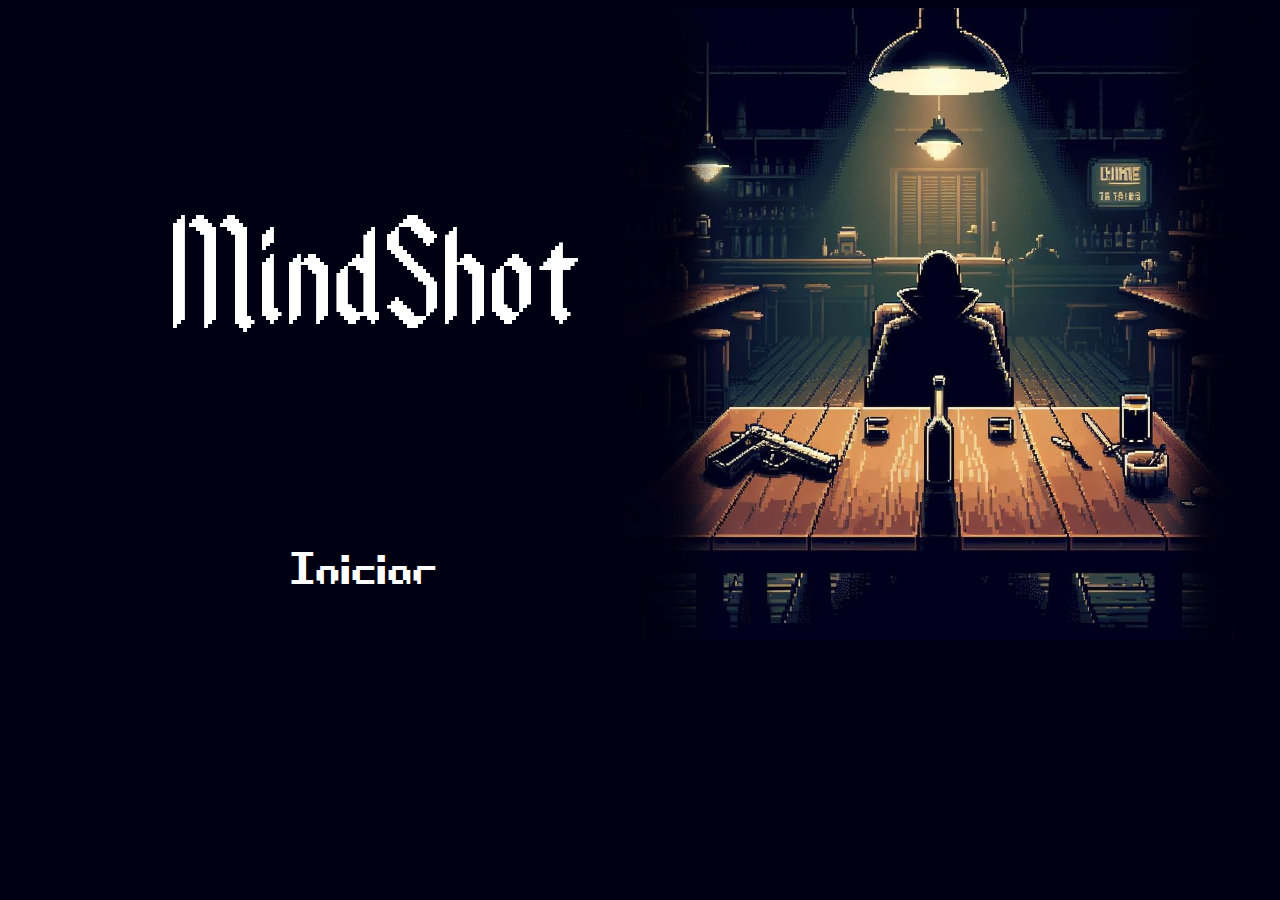
<file: html/index.html>
<!DOCTYPE html>
<html lang="pt-br">
<head>
    <meta charset="UTF-8">
    <meta name="viewport" content="width=device-width, initial-scale=1.0">
    <link rel="stylesheet" type="text/css" href="../css/style.css" media="screen" />
    <title>MindShot</title>
</head>
<body>
        <div id="container">
            <div id = "titulo">
                <h1 id = "nome">MindShot</h1>
                <a href="introducao.html">
                    <button id="botao">Iniciar</button>
                </a>
            </div>
            <img id = "menu" src="../imagens/menu.jfif">
        </div>
</body>
</html>
</file>
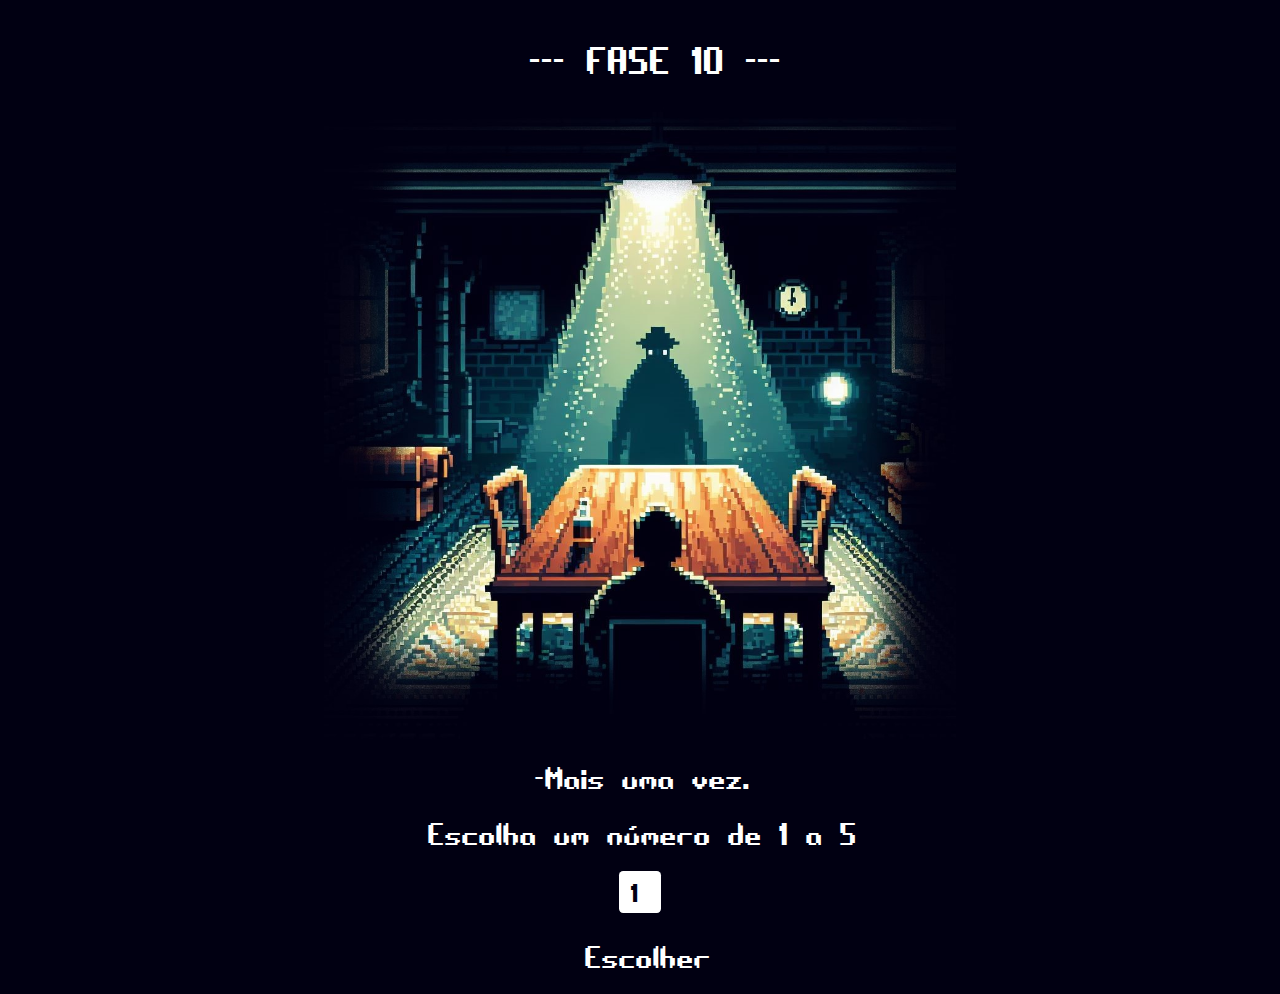
<file: html/decima.html>
<!DOCTYPE html>
<html lang="pt-br">
<head>
    <meta charset="UTF-8">
    <meta name="viewport" content="width=device-width, initial-scale=1.0">
    <link rel="stylesheet" type="text/css" href="../css/style_inicio.css" media="screen" />
    <title>Décima</title>
</head>
<body>
    <h1 id="fase">--- FASE 10 ---</h1>
    <img id = "mesa_homem" src="../imagens/mesa_homem.jfif">
    <h1>-Mais uma vez.</h1>
    <h1>Escolha um número de 1 a 5</h1>
    <input id = "campo" type="number" min="1" max="5" value="1">
    <button id="escolher">Escolher</button>
    <script src="../javascript/decima.js"></script>
</body>
</html>
</file>
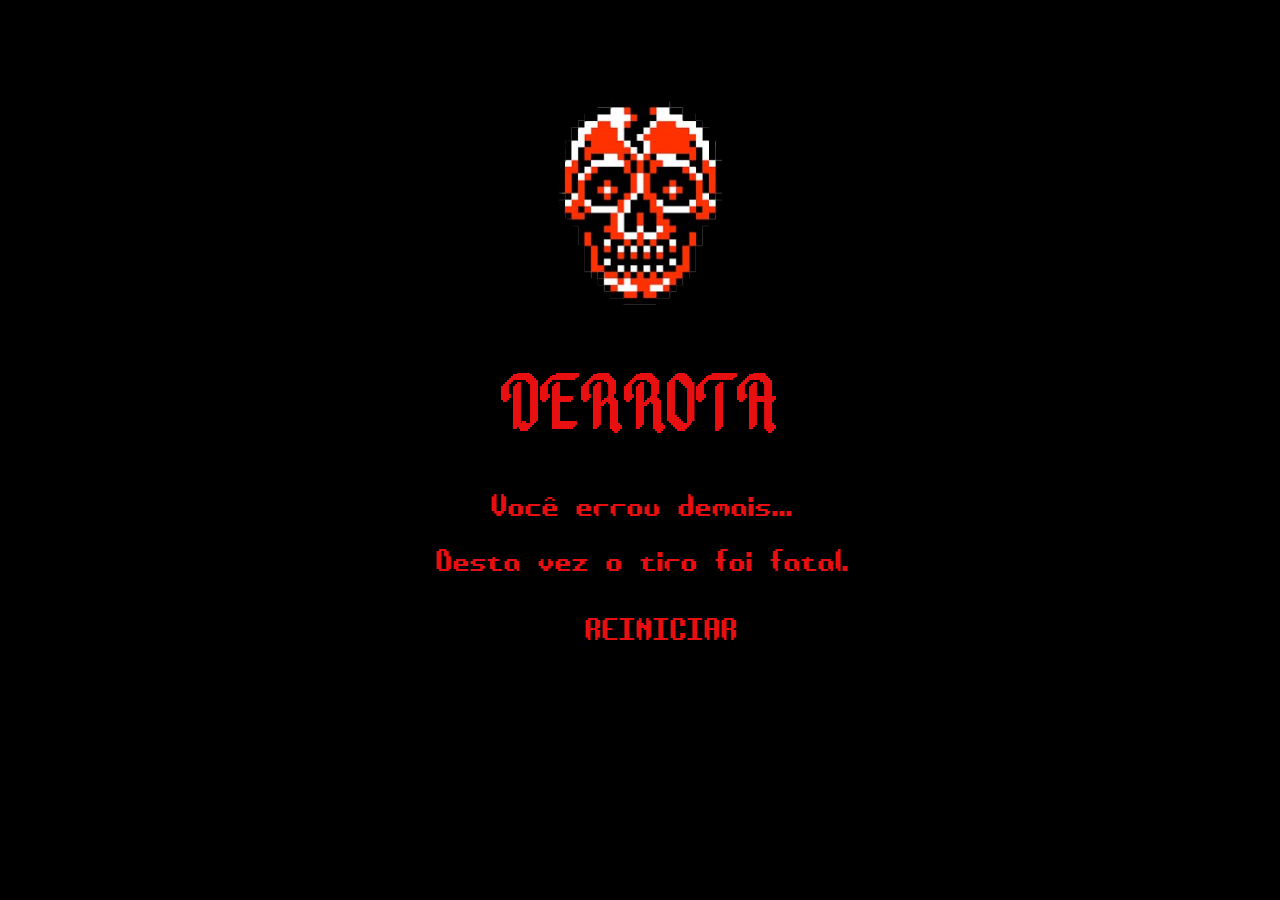
<file: html/derrota.html>
<!DOCTYPE html>
<html lang="pt-br">
<head>
    <meta charset="UTF-8">
    <meta http-equiv="X-UA-Compatible" content="IE=edge">
    <meta name="viewport" content="width=device-width, initial-scale=1.0">
    <link rel="stylesheet" type="text/css" href="../css/style_derrota.css" media="screen" />
    <title>Derrota</title>
</head>
<body>
    <img id="caveira" src="../imagens/caveira.png">
    <h1 id="derrota">DERROTA</h1>
    <h1 id="errou">Você errou demais...</h1>
    <h1 id="errou">Desta vez o tiro foi fatal.</h1>
    <a href="index.html">
        <button id="reiniciar">REINICIAR</button>
    </a>
</body>
</html>
</file>
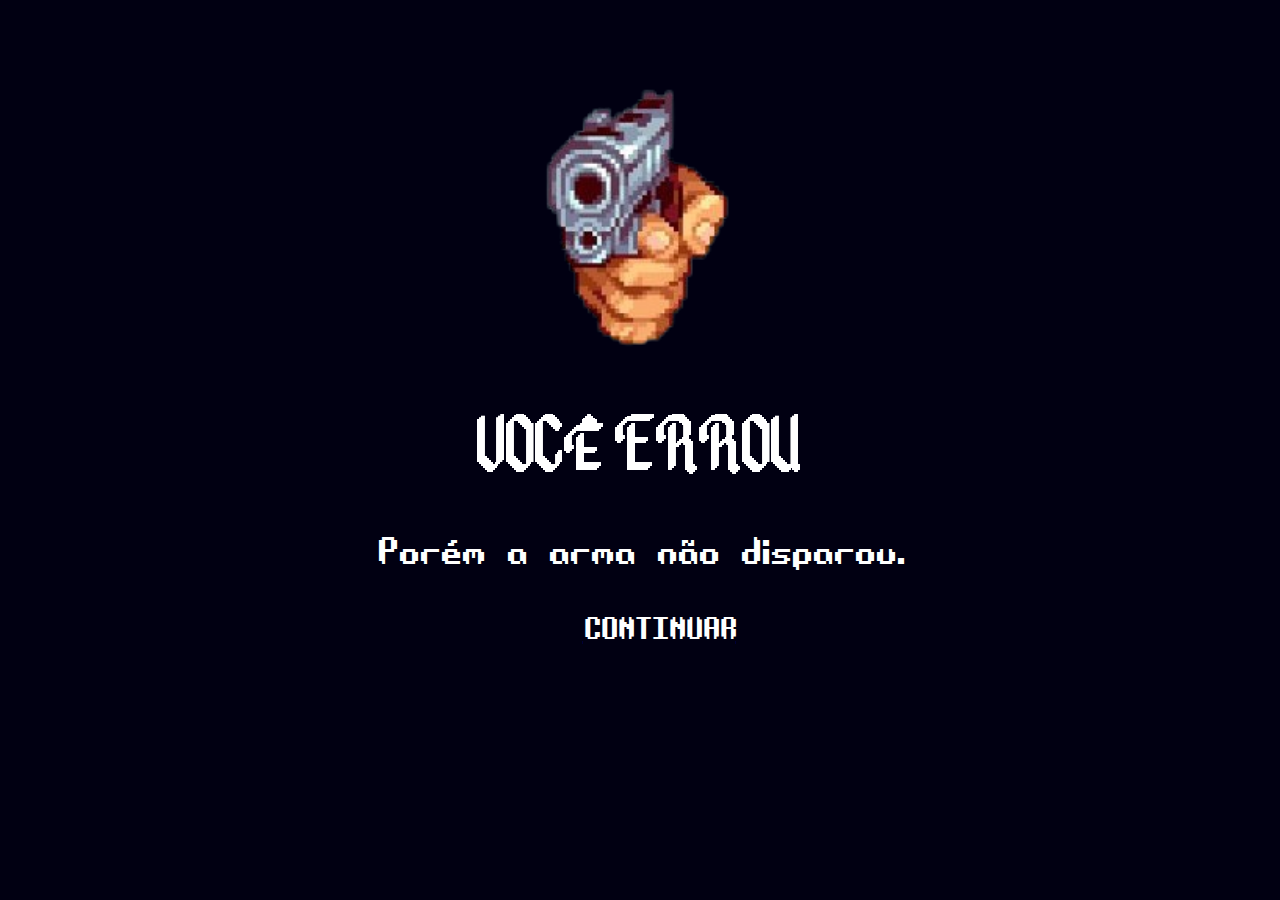
<file: html/errou_sem_tiro1.html>
<!DOCTYPE html>
<html lang="pt-br">
<head>
    <meta charset="UTF-8">
    <meta http-equiv="X-UA-Compatible" content="IE=edge">
    <meta name="viewport" content="width=device-width, initial-scale=1.0">
    <link rel="stylesheet" type="text/css" href="../css/style_errou_sem_tiro.css" media="screen" />
    <title>INCORRETO</title>
</head>
<body>
    <img id="tiro" src="../imagens/tiro.png">
    <h1 id="errado">VOCÊ ERROU</h1>
    <h1 id="levou_tiro">Porém a arma não disparou.</h1>
    <a href="segunda.html">
        <button id="continuar">CONTINUAR</button>
    </a>
</body>
</html>
</file>
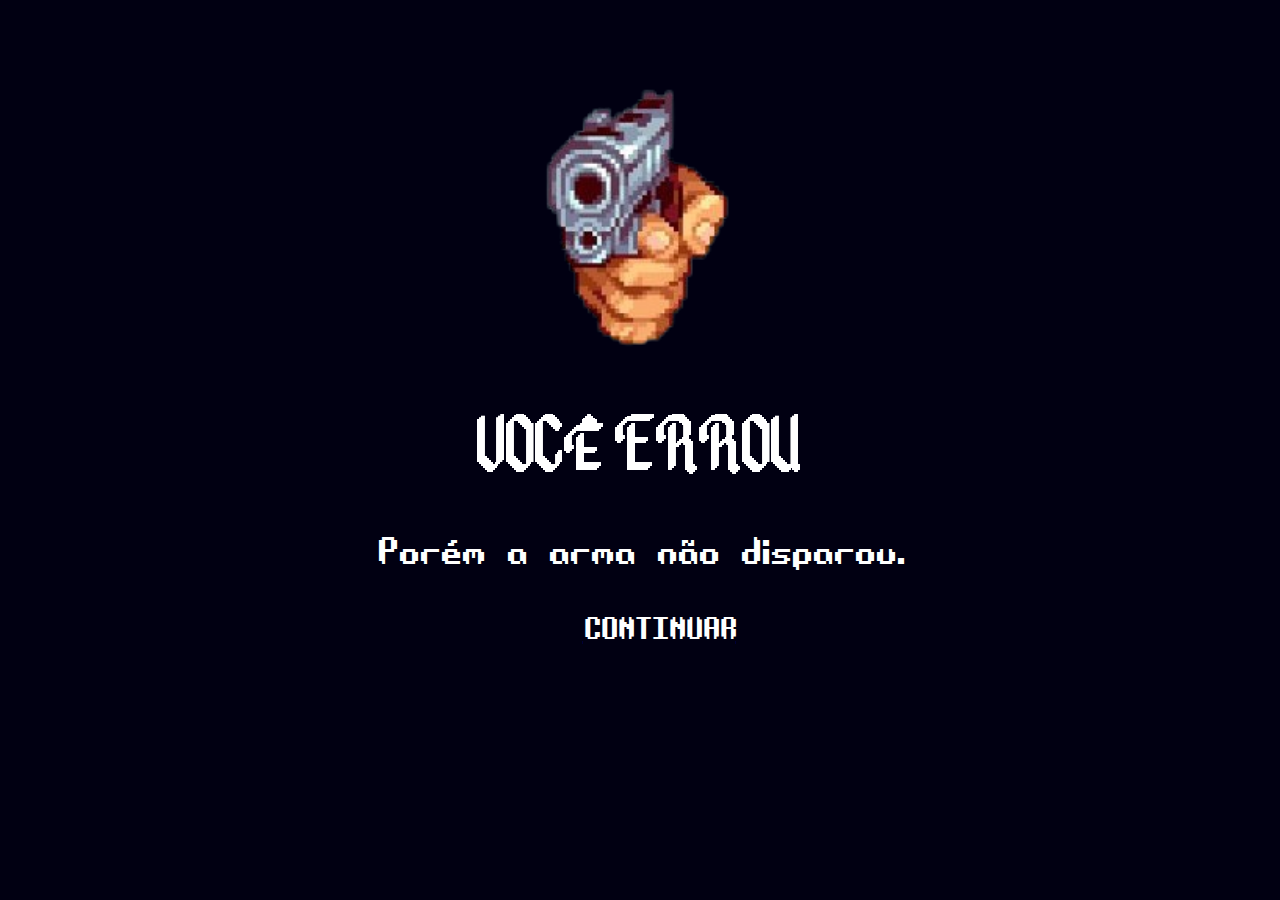
<file: html/errou_sem_tiro10.html>
<!DOCTYPE html>
<html lang="pt-br">
<head>
    <meta charset="UTF-8">
    <meta http-equiv="X-UA-Compatible" content="IE=edge">
    <meta name="viewport" content="width=device-width, initial-scale=1.0">
    <link rel="stylesheet" type="text/css" href="../css/style_errou_sem_tiro.css" media="screen" />
    <title>INCORRETO</title>
</head>
<body>
    <img id="tiro" src="../imagens/tiro.png">
    <h1 id="errado">VOCÊ ERROU</h1>
    <h1 id="levou_tiro">Porém a arma não disparou.</h1>
    <a href="final.html">
        <button id="continuar">CONTINUAR</button>
    </a>
</body>
</html>
</file>
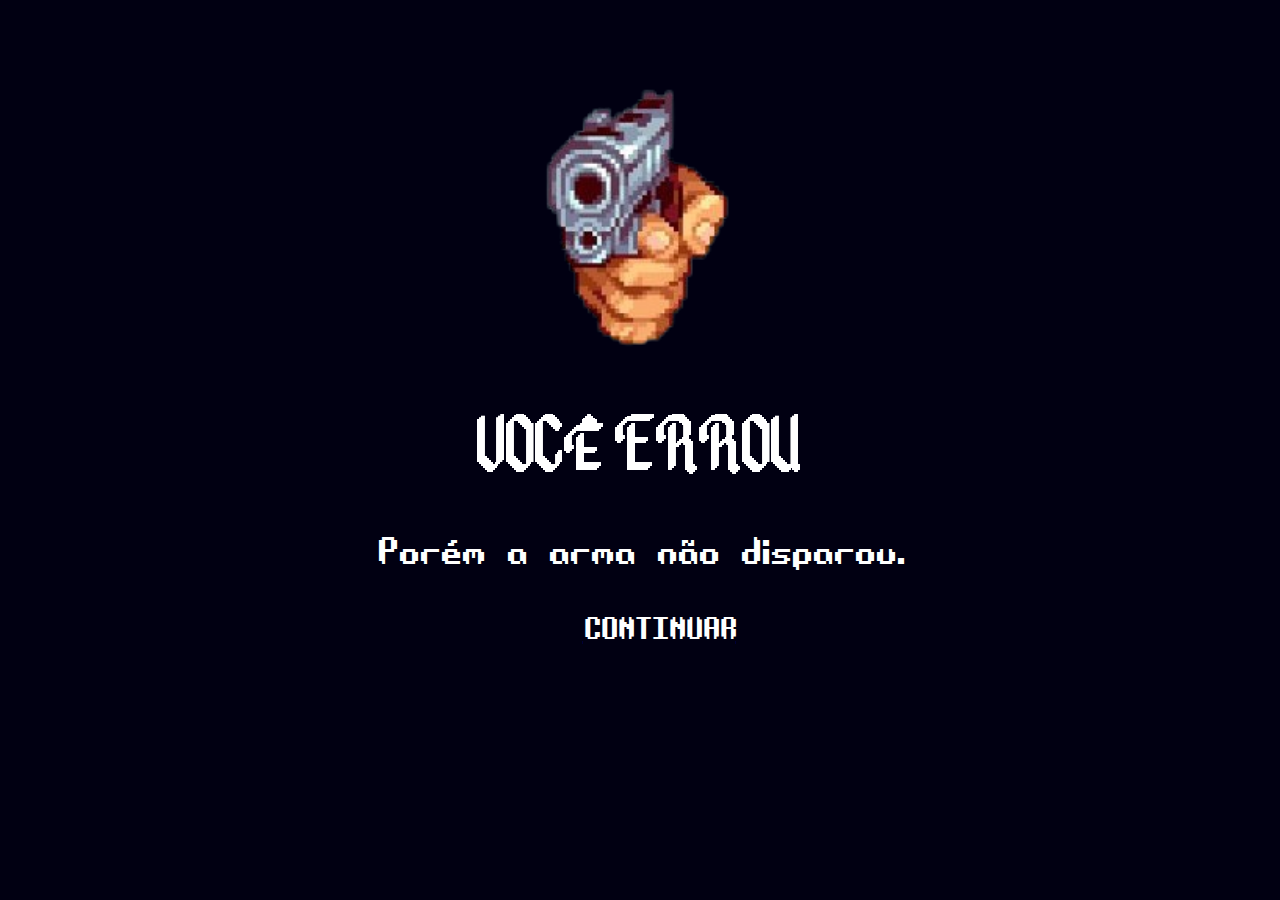
<file: html/errou_sem_tiro2.html>
<!DOCTYPE html>
<html lang="pt-br">
<head>
    <meta charset="UTF-8">
    <meta http-equiv="X-UA-Compatible" content="IE=edge">
    <meta name="viewport" content="width=device-width, initial-scale=1.0">
    <link rel="stylesheet" type="text/css" href="../css/style_errou_sem_tiro.css" media="screen" />
    <title>INCORRETO</title>
</head>
<body>
    <img id="tiro" src="../imagens/tiro.png">
    <h1 id="errado">VOCÊ ERROU</h1>
    <h1 id="levou_tiro">Porém a arma não disparou.</h1>
    <a href="terceira.html">
        <button id="continuar">CONTINUAR</button>
    </a>
</body>
</html>
</file>
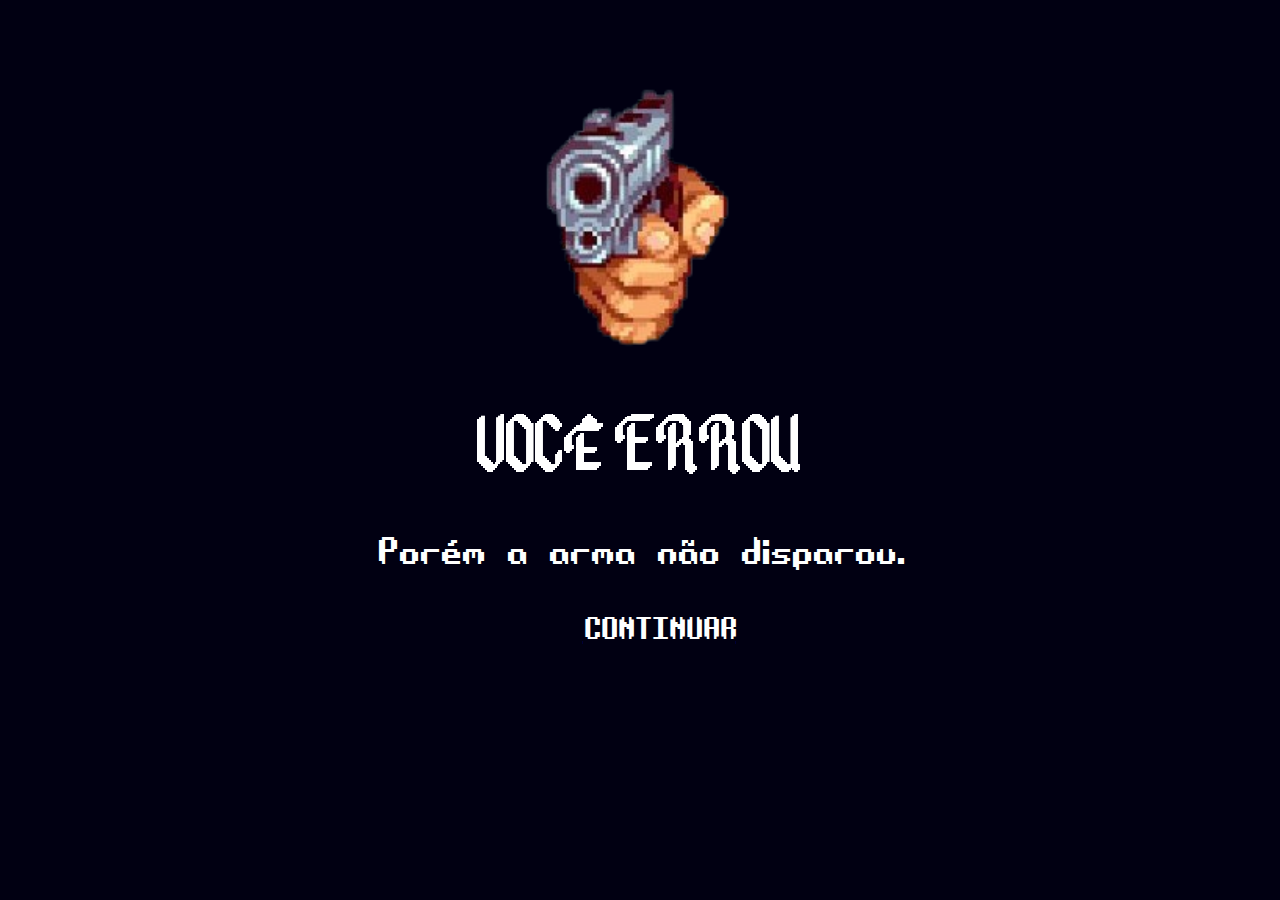
<file: html/errou_sem_tiro3.html>
<!DOCTYPE html>
<html lang="pt-br">
<head>
    <meta charset="UTF-8">
    <meta http-equiv="X-UA-Compatible" content="IE=edge">
    <meta name="viewport" content="width=device-width, initial-scale=1.0">
    <link rel="stylesheet" type="text/css" href="../css/style_errou_sem_tiro.css" media="screen" />
    <title>INCORRETO</title>
</head>
<body>
    <img id="tiro" src="../imagens/tiro.png">
    <h1 id="errado">VOCÊ ERROU</h1>
    <h1 id="levou_tiro">Porém a arma não disparou.</h1>
    <a href="quarta.html">
        <button id="continuar">CONTINUAR</button>
    </a>
</body>
</html>
</file>
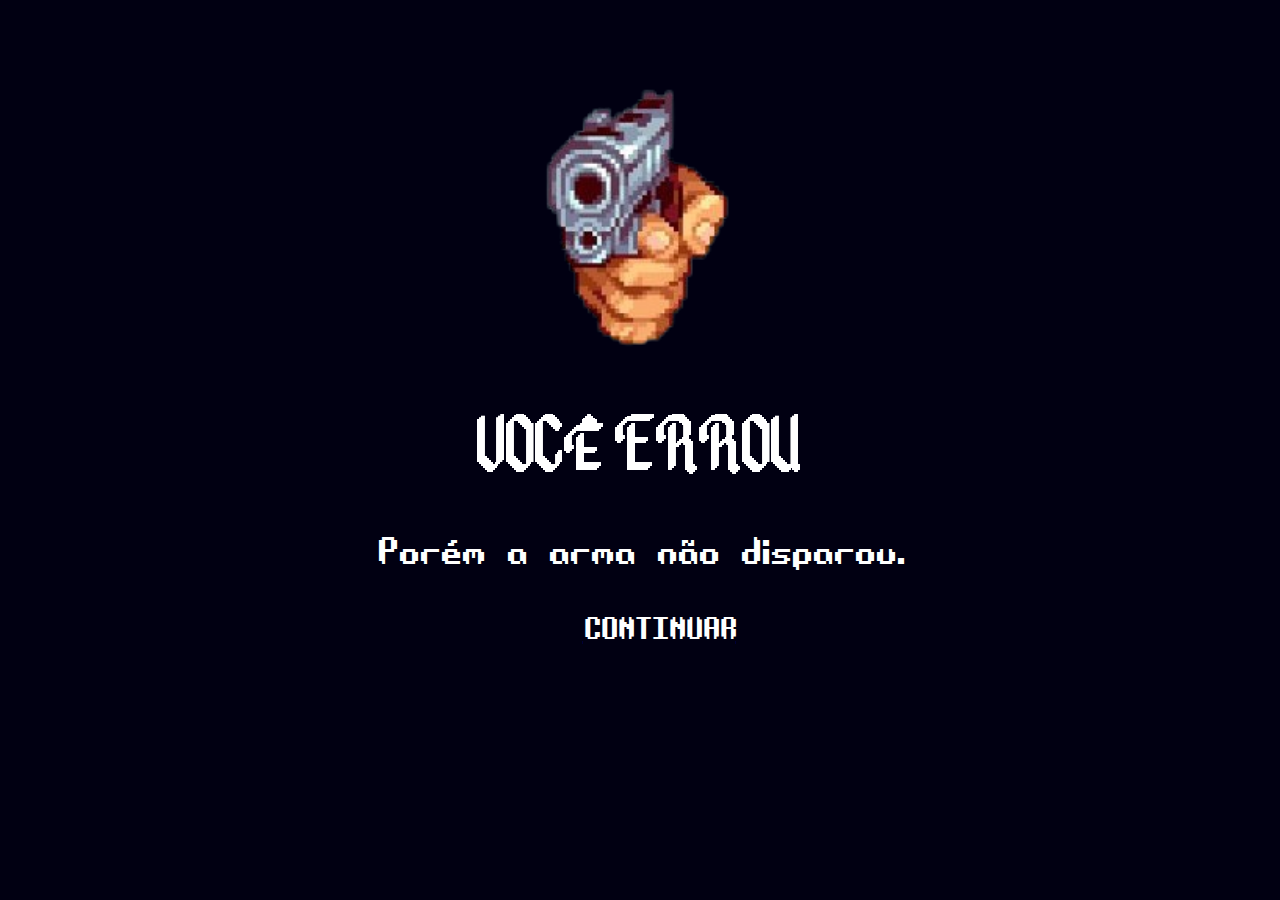
<file: html/errou_sem_tiro4.html>
<!DOCTYPE html>
<html lang="pt-br">
<head>
    <meta charset="UTF-8">
    <meta http-equiv="X-UA-Compatible" content="IE=edge">
    <meta name="viewport" content="width=device-width, initial-scale=1.0">
    <link rel="stylesheet" type="text/css" href="../css/style_errou_sem_tiro.css" media="screen" />
    <title>INCORRETO</title>
</head>
<body>
    <img id="tiro" src="../imagens/tiro.png">
    <h1 id="errado">VOCÊ ERROU</h1>
    <h1 id="levou_tiro">Porém a arma não disparou.</h1>
    <a href="quinta.html">
        <button id="continuar">CONTINUAR</button>
    </a>
</body>
</html>
</file>
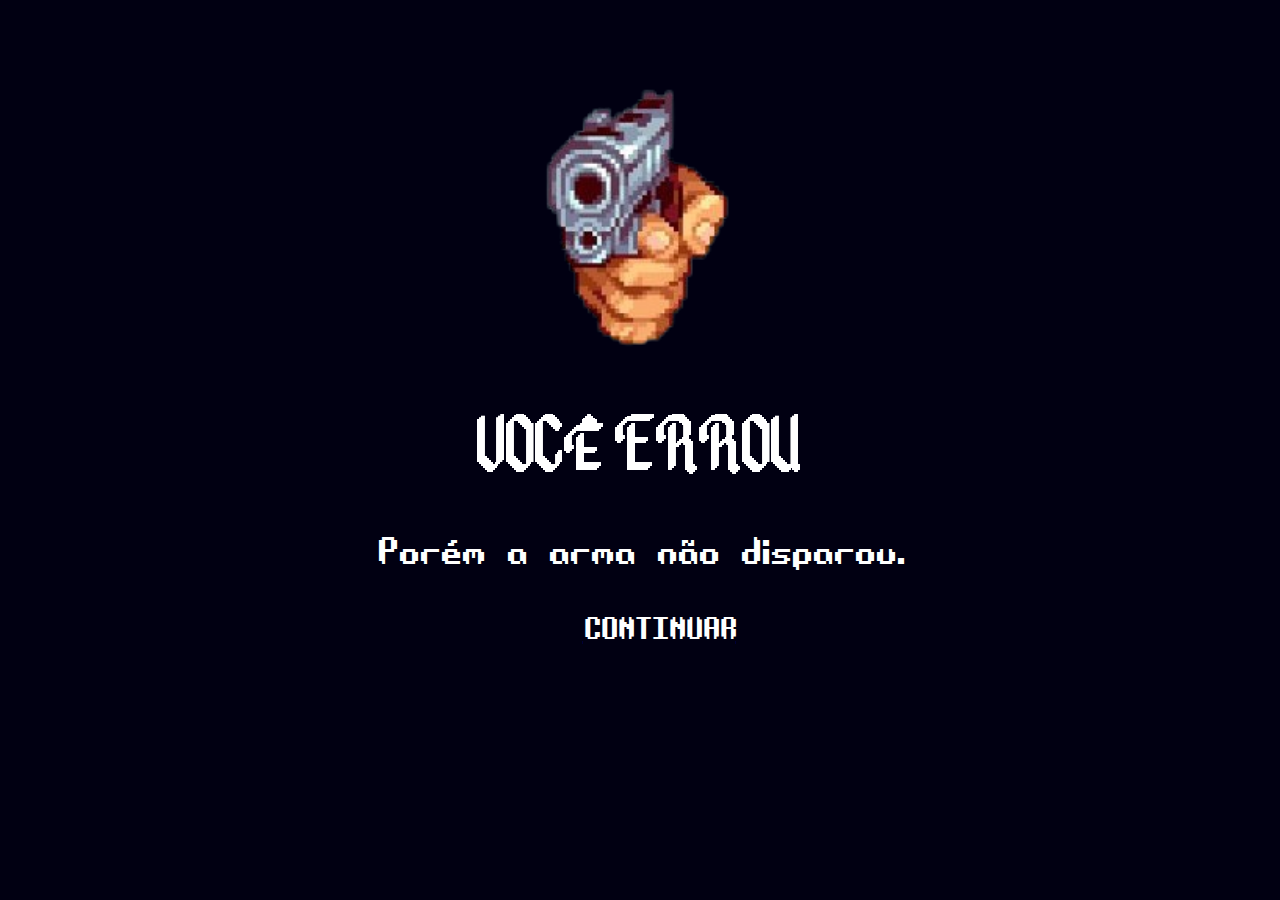
<file: html/errou_sem_tiro5.html>
<!DOCTYPE html>
<html lang="pt-br">
<head>
    <meta charset="UTF-8">
    <meta http-equiv="X-UA-Compatible" content="IE=edge">
    <meta name="viewport" content="width=device-width, initial-scale=1.0">
    <link rel="stylesheet" type="text/css" href="../css/style_errou_sem_tiro.css" media="screen" />
    <title>INCORRETO</title>
</head>
<body>
    <img id="tiro" src="../imagens/tiro.png">
    <h1 id="errado">VOCÊ ERROU</h1>
    <h1 id="levou_tiro">Porém a arma não disparou.</h1>
    <a href="sexta.html">
        <button id="continuar">CONTINUAR</button>
    </a>
</body>
</html>
</file>
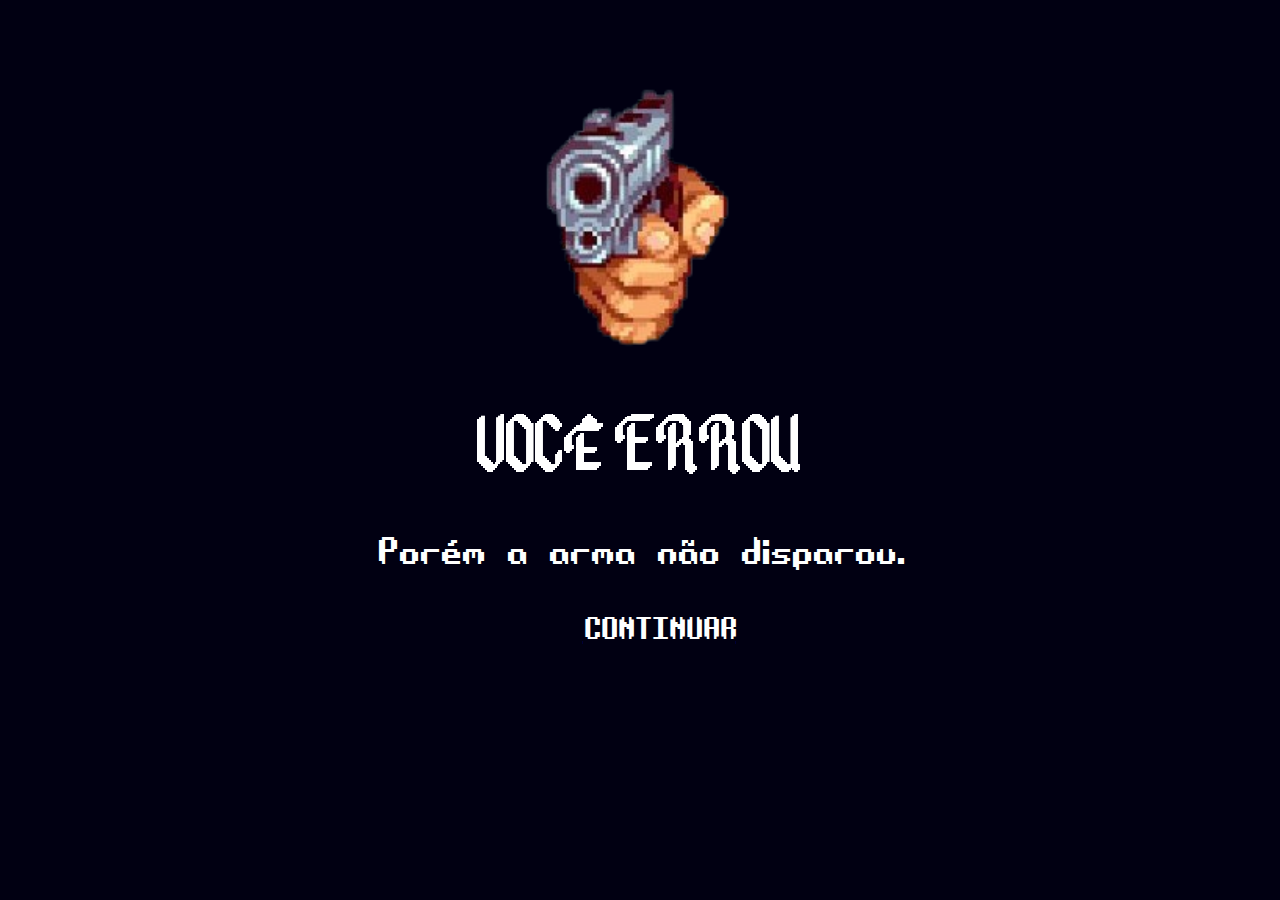
<file: html/errou_sem_tiro6.html>
<!DOCTYPE html>
<html lang="pt-br">
<head>
    <meta charset="UTF-8">
    <meta http-equiv="X-UA-Compatible" content="IE=edge">
    <meta name="viewport" content="width=device-width, initial-scale=1.0">
    <link rel="stylesheet" type="text/css" href="../css/style_errou_sem_tiro.css" media="screen" />
    <title>INCORRETO</title>
</head>
<body>
    <img id="tiro" src="../imagens/tiro.png">
    <h1 id="errado">VOCÊ ERROU</h1>
    <h1 id="levou_tiro">Porém a arma não disparou.</h1>
    <a href="setima.html">
        <button id="continuar">CONTINUAR</button>
    </a>
</body>
</html>
</file>
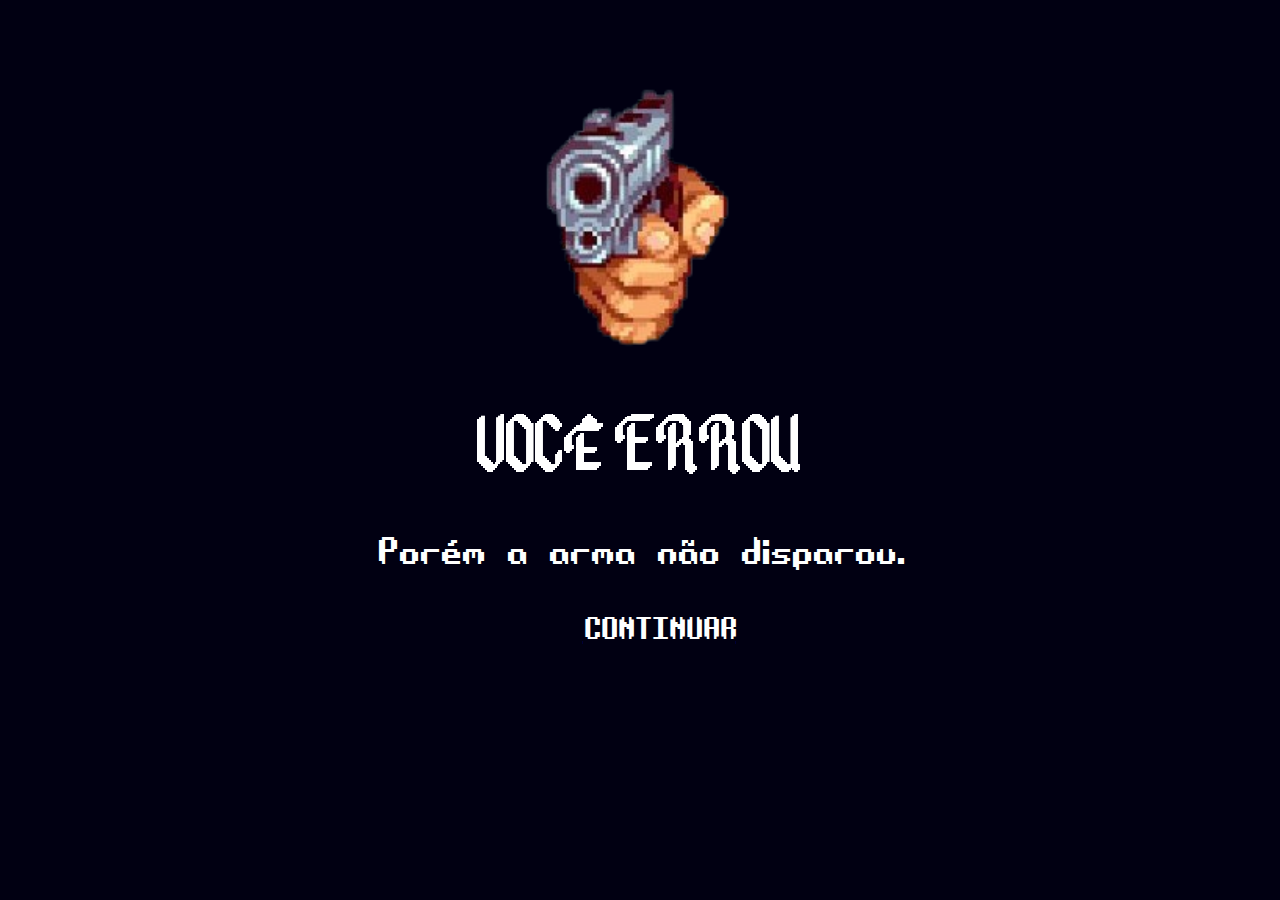
<file: html/errou_sem_tiro7.html>
<!DOCTYPE html>
<html lang="pt-br">
<head>
    <meta charset="UTF-8">
    <meta http-equiv="X-UA-Compatible" content="IE=edge">
    <meta name="viewport" content="width=device-width, initial-scale=1.0">
    <link rel="stylesheet" type="text/css" href="../css/style_errou_sem_tiro.css" media="screen" />
    <title>INCORRETO</title>
</head>
<body>
    <img id="tiro" src="../imagens/tiro.png">
    <h1 id="errado">VOCÊ ERROU</h1>
    <h1 id="levou_tiro">Porém a arma não disparou.</h1>
    <a href="oitava.html">
        <button id="continuar">CONTINUAR</button>
    </a>
</body>
</html>
</file>
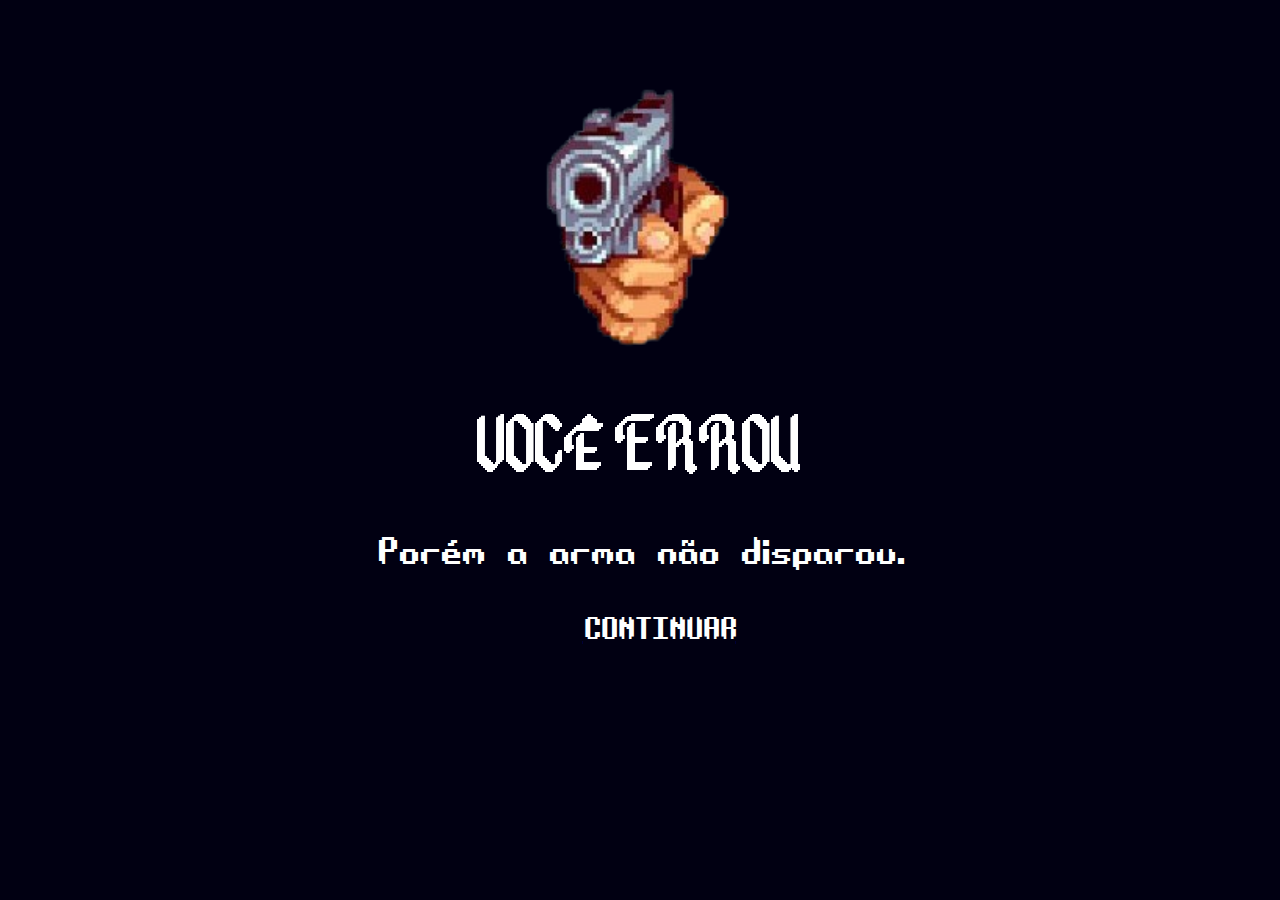
<file: html/errou_sem_tiro8.html>
<!DOCTYPE html>
<html lang="pt-br">
<head>
    <meta charset="UTF-8">
    <meta http-equiv="X-UA-Compatible" content="IE=edge">
    <meta name="viewport" content="width=device-width, initial-scale=1.0">
    <link rel="stylesheet" type="text/css" href="../css/style_errou_sem_tiro.css" media="screen" />
    <title>INCORRETO</title>
</head>
<body>
    <img id="tiro" src="../imagens/tiro.png">
    <h1 id="errado">VOCÊ ERROU</h1>
    <h1 id="levou_tiro">Porém a arma não disparou.</h1>
    <a href="nona.html">
        <button id="continuar">CONTINUAR</button>
    </a>
</body>
</html>
</file>
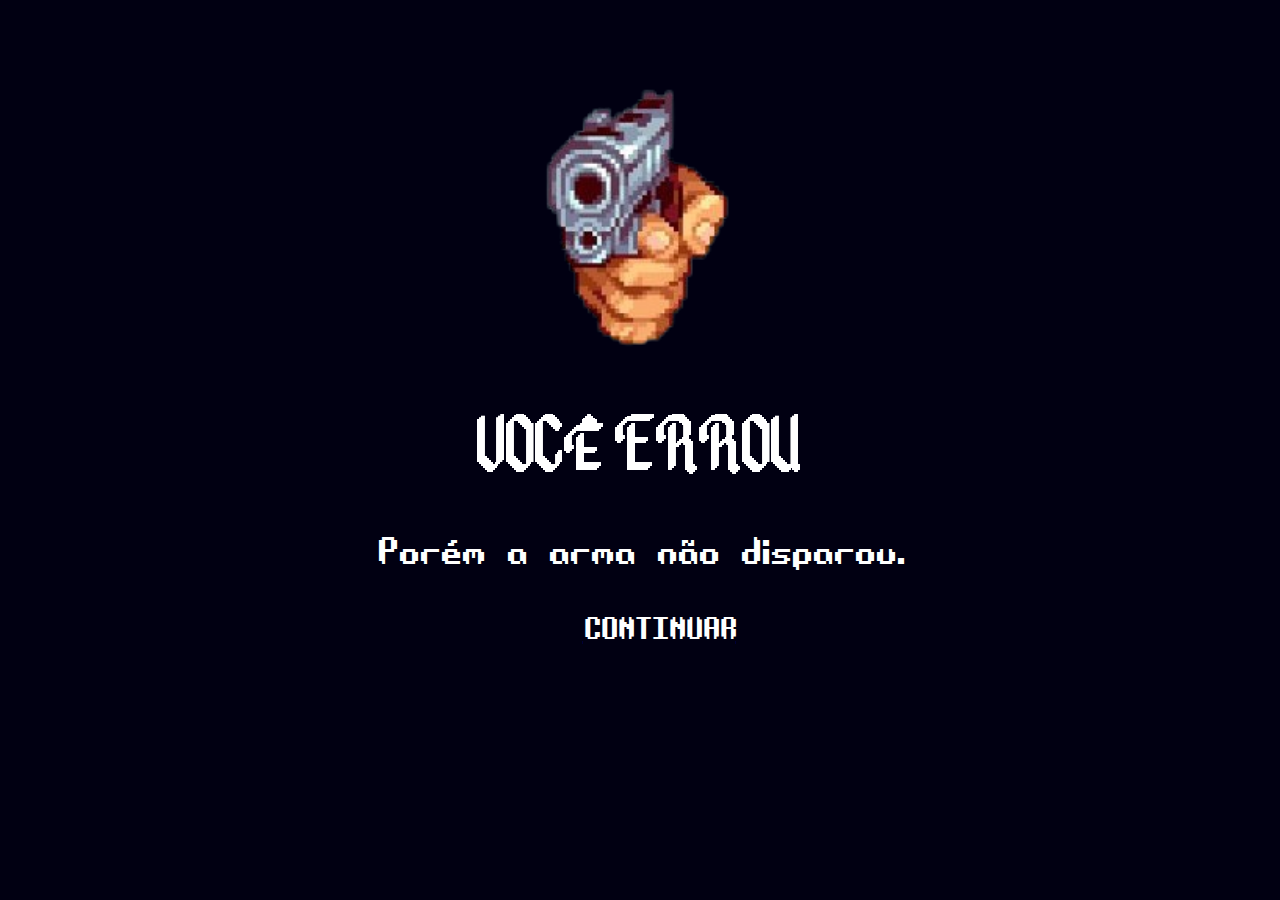
<file: html/errou_sem_tiro9.html>
<!DOCTYPE html>
<html lang="pt-br">
<head>
    <meta charset="UTF-8">
    <meta http-equiv="X-UA-Compatible" content="IE=edge">
    <meta name="viewport" content="width=device-width, initial-scale=1.0">
    <link rel="stylesheet" type="text/css" href="../css/style_errou_sem_tiro.css" media="screen" />
    <title>INCORRETO</title>
</head>
<body>
    <img id="tiro" src="../imagens/tiro.png">
    <h1 id="errado">VOCÊ ERROU</h1>
    <h1 id="levou_tiro">Porém a arma não disparou.</h1>
    <a href="decima.html">
        <button id="continuar">CONTINUAR</button>
    </a>
</body>
</html>
</file>
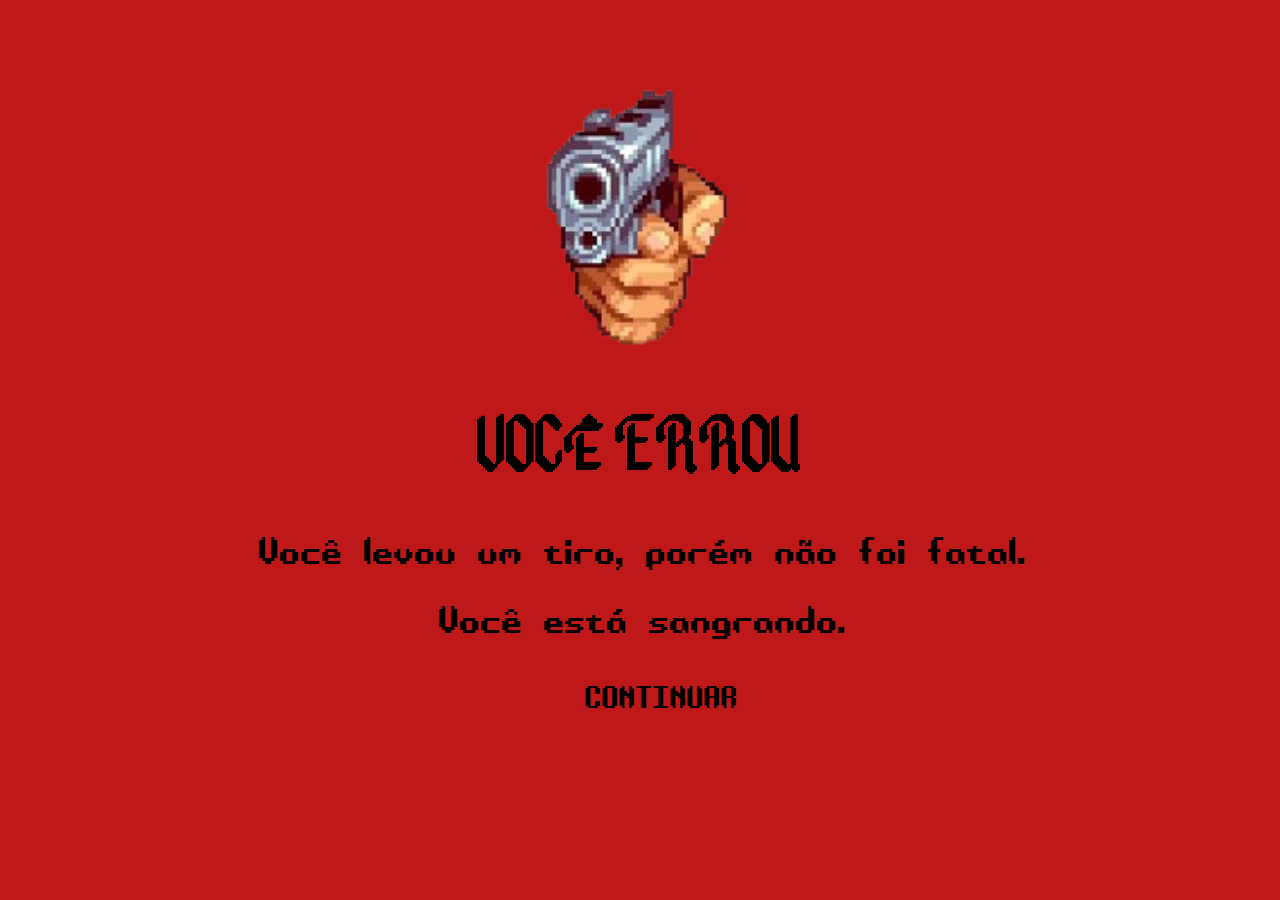
<file: html/errou_tiro1.html>
<!DOCTYPE html>
<html lang="pt-br">
<head>
    <meta charset="UTF-8">
    <meta http-equiv="X-UA-Compatible" content="IE=edge">
    <meta name="viewport" content="width=device-width, initial-scale=1.0">
    <link rel="stylesheet" type="text/css" href="../css/style_errou.css" media="screen" />
    <title>INCORRETO</title>
</head>
<body>
    <img id="tiro" src="../imagens/tiro.png">
    <h1 id="errado">VOCÊ ERROU</h1>
    <h1 id="levou_tiro">Você levou um tiro, porém não foi fatal.</h1>
    <h1 id="levou_tiro">Você está sangrando.</h1>
    <a href="segunda.html">
        <button id="continuar">CONTINUAR</button>
    </a>
</body>
</html>
</file>
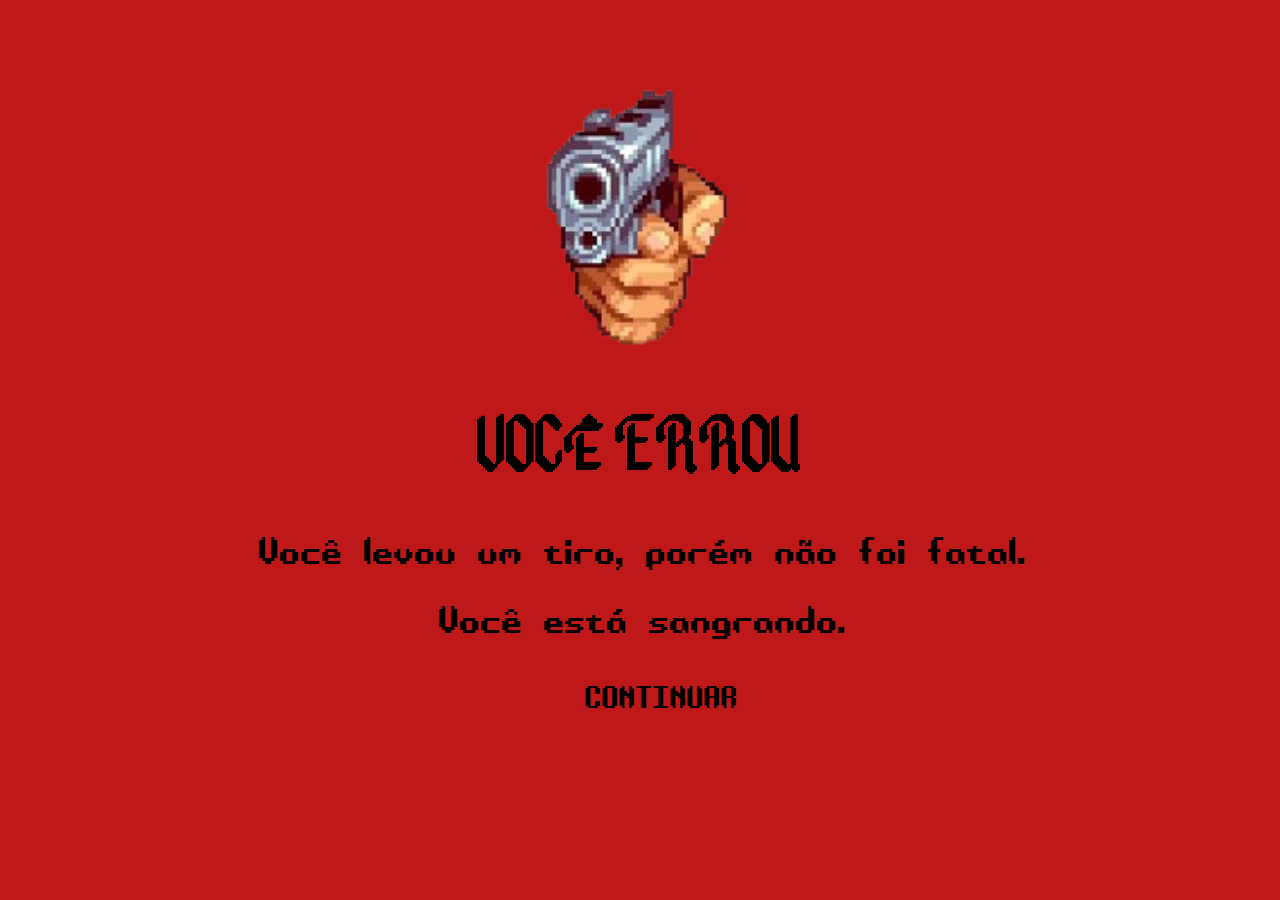
<file: html/errou_tiro10.html>
<!DOCTYPE html>
<html lang="pt-br">
<head>
    <meta charset="UTF-8">
    <meta http-equiv="X-UA-Compatible" content="IE=edge">
    <meta name="viewport" content="width=device-width, initial-scale=1.0">
    <link rel="stylesheet" type="text/css" href="../css/style_errou.css" media="screen" />
    <title>INCORRETO</title>
</head>
<body>
    <img id="tiro" src="../imagens/tiro.png">
    <h1 id="errado">VOCÊ ERROU</h1>
    <h1 id="levou_tiro">Você levou um tiro, porém não foi fatal.</h1>
    <h1 id="levou_tiro">Você está sangrando.</h1>
    <a href="final.html">
        <button id="continuar">CONTINUAR</button>
    </a>
</body>
</html>
</file>
<file: css/style.css>
body {
    font-family: Arial, sans-serif;
    text-align: center;
    background-color: #010012;
}

@font-face {
    font-family: ancientModern;
    src: url(../fonte/ancient-modern-tales.ttf);
  }

  @font-face {
    font-family: aesymatt;
    src: url(../fonte/aesymatt.ttf);
  }

#nome {
    color: #ffffff;
    font-family: ancientModern;
    font-size: 800%;
    font-weight: 100;
    margin: 50% 0px 0px 40%;
}

p {
    color: #ffffff;
    font-family: aesymatt;
    font-size: 50px;
    font-weight: 100;
}

#botao {
    border: none;
    color: #ffffff;
    background-color: #010012;
    cursor: pointer;
    font-family: aesymatt;
    width: 45%;
    height: 7%;
    font-size: 300%;
    margin: 45% 0 0 63%;
}

#botao:hover {
    border: 5px solid #ffffff;
}

#menu {
    width: 50%;
    margin-left: 16%;
}

#container{
    display: flex;
    flex-direction: row;
}

#sobre{
    border: none;
    color: #ffffff;
    background-color: #010012;
    cursor: pointer;
    font-family: aesymatt;
    width: 40%;
    height: 7%;
    font-size: 300%;
    margin: 10% 0 0 64%;
}

#sobre:hover{
    border: 5px solid #ffffff;
}
</file>
<file: css/style_inicio.css>
body{
    background-color: #010012;
}

#mesa_homem{
    width: 50%;
    display: block;
	margin-left: auto;
	margin-right: auto;
}

@font-face {
    font-family: aesymatt;
    src: url(../fonte/aesymatt.ttf)
  }

h1{
    color: #ffffff;
    text-align: center;
    font-family: aesymatt;
    font-weight: 200;
}

#campo{
    display: block;
	margin-left: auto;
	margin-right: auto;
    border-radius: 10%;
    font-family: aesymatt;
    background-color: #ffffff;
    color: #010012;
    font-size: 170%;
    border: none;
    text-align: center;
    width: 3%;
    height: 40px;
}

#escolher {
    border: none;
    color: #ffffff;
    background-color: #010012;
    cursor: pointer;
    font-family: aesymatt;
    width: 10%;
    height: 60px;
    font-size: 200%;
    display: block;
    margin: 1% auto 0px auto;
}

#escolher:hover {
    border: 5px solid #ffffff;
}

#fase{
    margin-top: 3%;
    font-size: 250%;
    margin-left: 2%;
}
</file>
<file: css/style_derrota.css>
body{
    background-color: #000000;
}

#caveira {
    display: block;
	margin: 8% auto 0 auto;
    width: 13%;
}

@font-face {
    font-family: ancientModern;
    src: url(../fonte/ancient-modern-tales.ttf);
}

  @font-face {
    font-family: aesymatt;
    src: url(../fonte/aesymatt.ttf);
}

#derrota{
    font-family: ancientModern;
    color: #e70f0f;
    text-align: center;
    font-size: 400%;
}

#errou{
    font-family: aesymatt;
    color: #e70f0f;
    font-weight: 100;
    text-align: center;
    font-size: 200%;
}

#reiniciar {
    border: none;
    color: #e70f0f;
    background-color: #000000;
    cursor: pointer;
    font-family: aesymatt;
    width: 10%;
    height: 60px;
    font-size: 200%;
    display: block;
    margin: 0px auto 0px auto;
    text-decoration: underline #000000;
}

#reiniciar:hover {
    border: 5px solid #e70f0f;
}
</file>
<file: css/style_errou_sem_tiro.css>
body{
    background-color: #010012;
}

#tiro{
    display: block;
	margin: 5% 0 0 40%;
    width: 20%;
}

@font-face {
    font-family: ancientModern;
    src: url(../fonte/ancient-modern-tales.ttf);
}

  @font-face {
    font-family: aesymatt;
    src: url(../fonte/aesymatt.ttf);
}

#errado{
    font-family: ancientModern;
    font-size: 400%;
    text-align: center;
    color: #ffffff;
}

#levou_tiro{
    font-family: aesymatt;
    font-weight: 200;
    text-align: center;
    font-size: 250%;
    color: #ffffff;
}

#continuar {
    border: none;
    color: #ffffff;
    background-color: #010012;
    cursor: pointer;
    font-family: aesymatt;
    width: 10%;
    height: 60px;
    font-size: 200%;
    display: block;
    margin: 2% auto 0px auto;
    font-style: normal;
    text-decoration: underline #010012;
}

#continuar:hover {
    border: 5px solid #ffffff;
}
</file>
<file: css/style_errou.css>
body{
    background-color: rgb(190, 24, 24);
}

#tiro{
    display: block;
	margin: 5% 0 0 40%;
    width: 20%;
}

@font-face {
    font-family: ancientModern;
    src: url(../fonte/ancient-modern-tales.ttf);
}

  @font-face {
    font-family: aesymatt;
    src: url(../fonte/aesymatt.ttf);
}

#errado{
    font-family: ancientModern;
    font-size: 400%;
    text-align: center;
}

#levou_tiro{
    font-family: aesymatt;
    font-weight: 200;
    text-align: center;
    font-size: 250%;
}

#continuar {
    border: none;
    color: #000000;
    background-color: rgb(190, 24, 24);
    cursor: pointer;
    font-family: aesymatt;
    width: 10%;
    height: 60px;
    font-size: 200%;
    display: block;
    margin: 2% auto 0px auto;
    font-style: normal;
    text-decoration: underline rgb(190, 24, 24);
}

#continuar:hover {
    border: 5px solid #000000;
}
</file>
